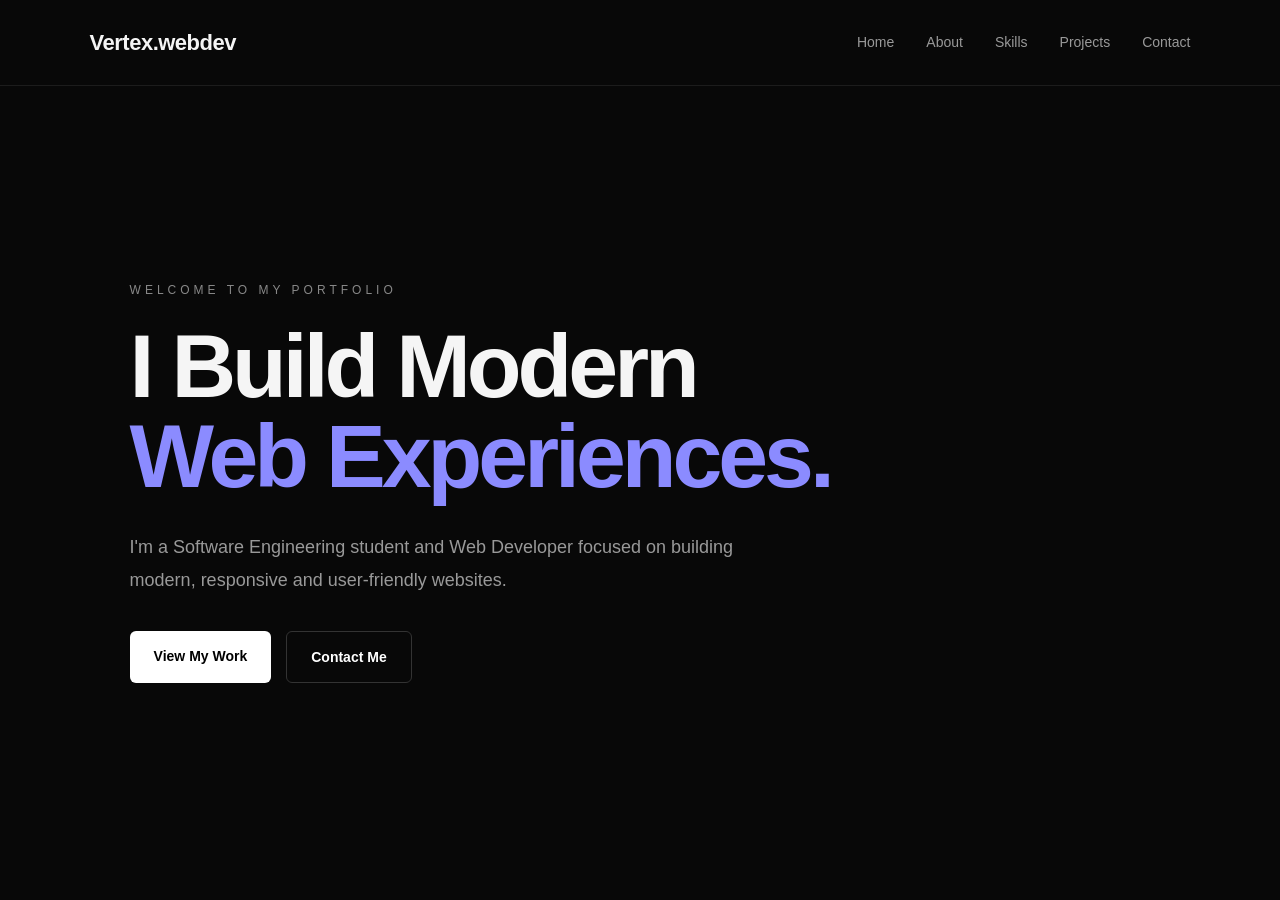
<file: index.html>
<!DOCTYPE html>
<html lang="en">
<head>
    <meta charset="UTF-8">
    <meta name="viewport" content="width=device-width, initial-scale=1.0">

    <title>Vertex.webdev | Web Developer</title>

    <link rel="stylesheet" href="style.css">
</head>

<body>

    <!-- Navbar -->
    <header>
        <nav>
            <a href="index.html" class="logo">Vertex.webdev</a>

            <div class="nav-links">
                <a href="index.html">Home</a>
                <a href="#about">About</a>
                <a href="#skills">Skills</a>
                <a href="projects.html">Projects</a>
                <a href="#contact">Contact</a>
            </div>
        </nav>
    </header>


    <!-- Hero Section -->
    <main>
        <section class="hero">

            <p class="hero-small">WELCOME TO MY PORTFOLIO</p>

            <h1>
                I Build Modern
                <span>Web Experiences.</span>
            </h1>

            <p class="hero-text">
                I'm a Software Engineering student and Web Developer
                focused on building modern, responsive and user-friendly websites.
            </p>

            <div class="hero-buttons">
                <a href="projects.html" class="btn">View My Work</a>
                <a href="#contact" class="btn secondary-btn">Contact Me</a>
            </div>

        </section>
    </main>


    <script src="script.js"></script>
</body>
</html>
</file>
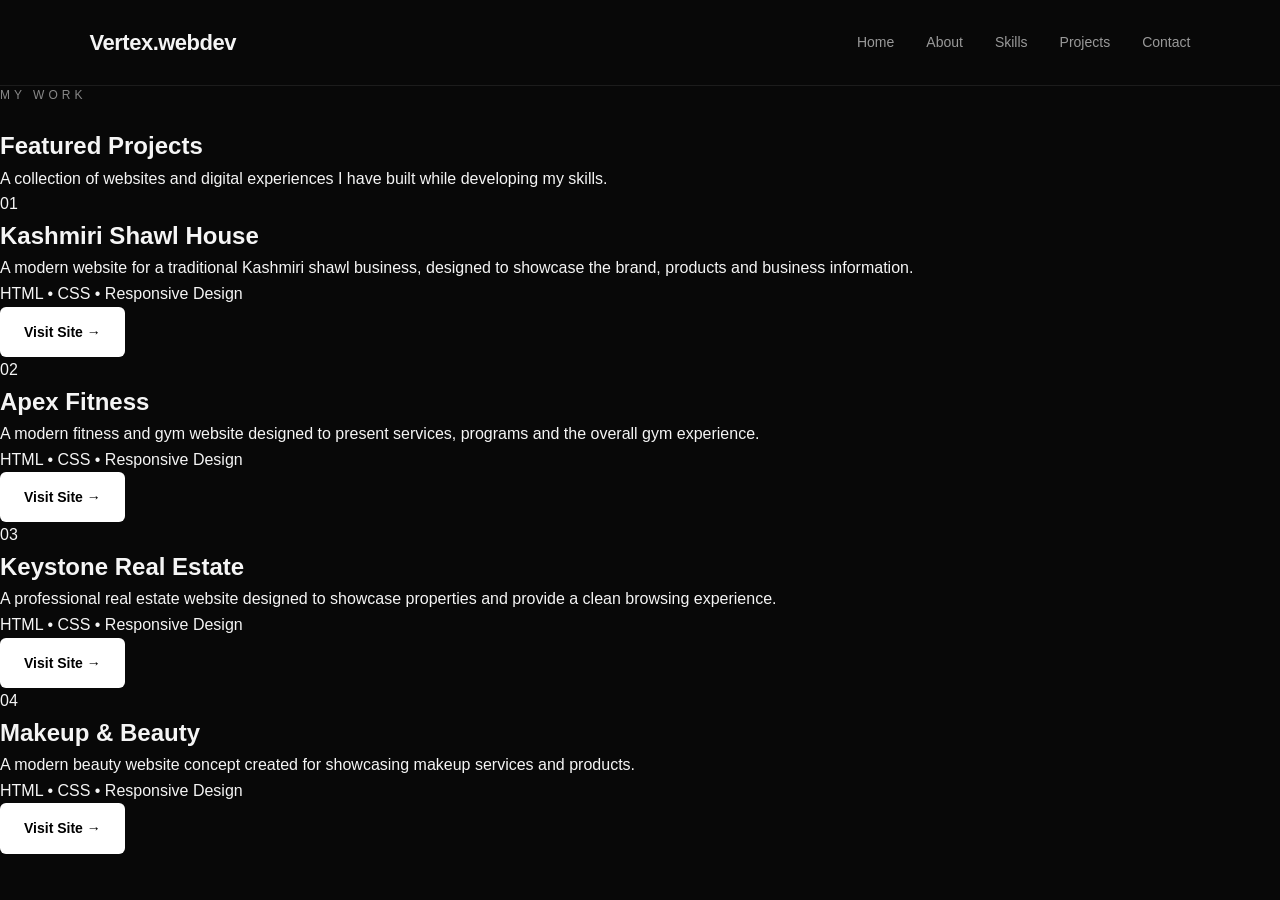
<file: projects.html>
<!DOCTYPE html>
<html lang="en">
<head>
    <meta charset="UTF-8">
    <meta name="viewport" content="width=device-width, initial-scale=1.0">

    <title>Projects | Vertex.webdev</title>

    <link rel="stylesheet" href="style.css">
</head>

<body>

    <!-- Navbar -->
    <header>
        <nav>
            <a href="index.html" class="logo">Vertex.webdev</a>

            <div class="nav-links">
                <a href="index.html">Home</a>
                <a href="index.html#about">About</a>
                <a href="index.html#skills">Skills</a>
                <a href="projects.html">Projects</a>
                <a href="index.html#contact">Contact</a>
            </div>
        </nav>
    </header>


    <!-- Projects Section -->
    <main>

        <section class="projects">

            <p class="hero-small">MY WORK</p>

            <h1>Featured Projects</h1>

            <p class="projects-intro">
                A collection of websites and digital experiences
                I have built while developing my skills.
            </p>


            <!-- Project 1 -->
            <article class="project-card">

                <div class="project-info">
                    <p class="project-number">01</p>

                    <h2>Kashmiri Shawl House</h2>

                    <p>
                        A modern website for a traditional Kashmiri
                        shawl business, designed to showcase the brand,
                        products and business information.
                    </p>

                    <p class="tech">
                        HTML • CSS • Responsive Design
                    </p>

                    <a href="#" class="btn">
                        Visit Site →
                    </a>
                </div>

            </article>


            <!-- Project 2 -->
            <article class="project-card">

                <div class="project-info">
                    <p class="project-number">02</p>

                    <h2>Apex Fitness</h2>

                    <p>
                        A modern fitness and gym website designed
                        to present services, programs and the overall
                        gym experience.
                    </p>

                    <p class="tech">
                        HTML • CSS • Responsive Design
                    </p>

                    <a href="#" class="btn">
                        Visit Site →
                    </a>
                </div>

            </article>


            <!-- Project 3 -->
            <article class="project-card">

                <div class="project-info">
                    <p class="project-number">03</p>

                    <h2>Keystone Real Estate</h2>

                    <p>
                        A professional real estate website designed
                        to showcase properties and provide a clean
                        browsing experience.
                    </p>

                    <p class="tech">
                        HTML • CSS • Responsive Design
                    </p>

                    <a href="#" class="btn">
                        Visit Site →
                    </a>
                </div>

            </article>


            <!-- Project 4 -->
            <article class="project-card">

                <div class="project-info">
                    <p class="project-number">04</p>

                    <h2>Makeup & Beauty</h2>

                    <p>
                        A modern beauty website concept created
                        for showcasing makeup services and products.
                    </p>

                    <p class="tech">
                        HTML • CSS • Responsive Design
                    </p>

                    <a href="#" class="btn">
                        Visit Site →
                    </a>
                </div>

            </article>

        </section>

    </main>


    <script src="script.js"></script>

</body>
</html>
</file>
<file: style.css>
/* =========================
   RESET
========================= */

* {
    margin: 0;
    padding: 0;
    box-sizing: border-box;
}

html {
    scroll-behavior: smooth;
}

body {
    background: #080808;
    color: #f5f5f5;
    font-family: Arial, sans-serif;
    line-height: 1.6;
}

a {
    text-decoration: none;
    color: inherit;
}


/* =========================
   NAVBAR
========================= */

header {
    width: 100%;
    padding: 25px 7%;
    border-bottom: 1px solid #1c1c1c;
}

nav {
    max-width: 1200px;
    margin: auto;

    display: flex;
    justify-content: space-between;
    align-items: center;
}

.logo {
    font-size: 22px;
    font-weight: 700;
    letter-spacing: -0.5px;
}

.nav-links {
    display: flex;
    gap: 32px;
}

.nav-links a {
    color: #999;
    font-size: 14px;
    transition: 0.3s;
}

.nav-links a:hover {
    color: #fff;
}


/* =========================
   HERO
========================= */

.hero {
    min-height: 88vh;
    max-width: 1200px;
    margin: auto;
    padding: 80px 7%;

    display: flex;
    flex-direction: column;
    justify-content: center;
}

.hero-small {
    color: #888;
    font-size: 12px;
    letter-spacing: 4px;
    margin-bottom: 22px;
}

.hero h1 {
    max-width: 900px;
    font-size: clamp(48px, 7vw, 90px);
    line-height: 1;
    letter-spacing: -4px;
    margin-bottom: 30px;
}

.hero h1 span {
    display: block;
    color: #8b8bff;
}

.hero-text {
    max-width: 650px;
    color: #999;
    font-size: 18px;
    line-height: 1.8;
    margin-bottom: 35px;
}


/* =========================
   BUTTONS
========================= */

.hero-buttons {
    display: flex;
    gap: 15px;
    flex-wrap: wrap;
}

.btn {
    display: inline-block;
    padding: 14px 24px;

    background: #fff;
    color: #000;

    border-radius: 6px;
    font-size: 14px;
    font-weight: 600;

    transition: 0.3s;
}

.btn:hover {
    transform: translateY(-3px);
}

.secondary-btn {
    background: transparent;
    color: #fff;
    border: 1px solid #333;
}

.secondary-btn:hover {
    border-color: #777;
}


/* =========================
   MOBILE
========================= */

@media (max-width: 700px) {

    header {
        padding: 20px 5%;
    }

    nav {
        align-items: flex-start;
        gap: 20px;
    }

    .nav-links {
        gap: 14px;
        flex-wrap: wrap;
        justify-content: flex-end;
    }

    .nav-links a {
        font-size: 12px;
    }

    .hero {
        min-height: 85vh;
        padding: 60px 5%;
    }

    .hero-small {
        font-size: 10px;
        letter-spacing: 3px;
    }

    .hero h1 {
        font-size: clamp(42px, 13vw, 65px);
        letter-spacing: -2px;
    }

    .hero-text {
        font-size: 16px;
    }

    .hero-buttons {
        flex-direction: column;
        align-items: flex-start;
    }

    .btn {
        width: 100%;
        text-align: center;
    }
}
</file>
